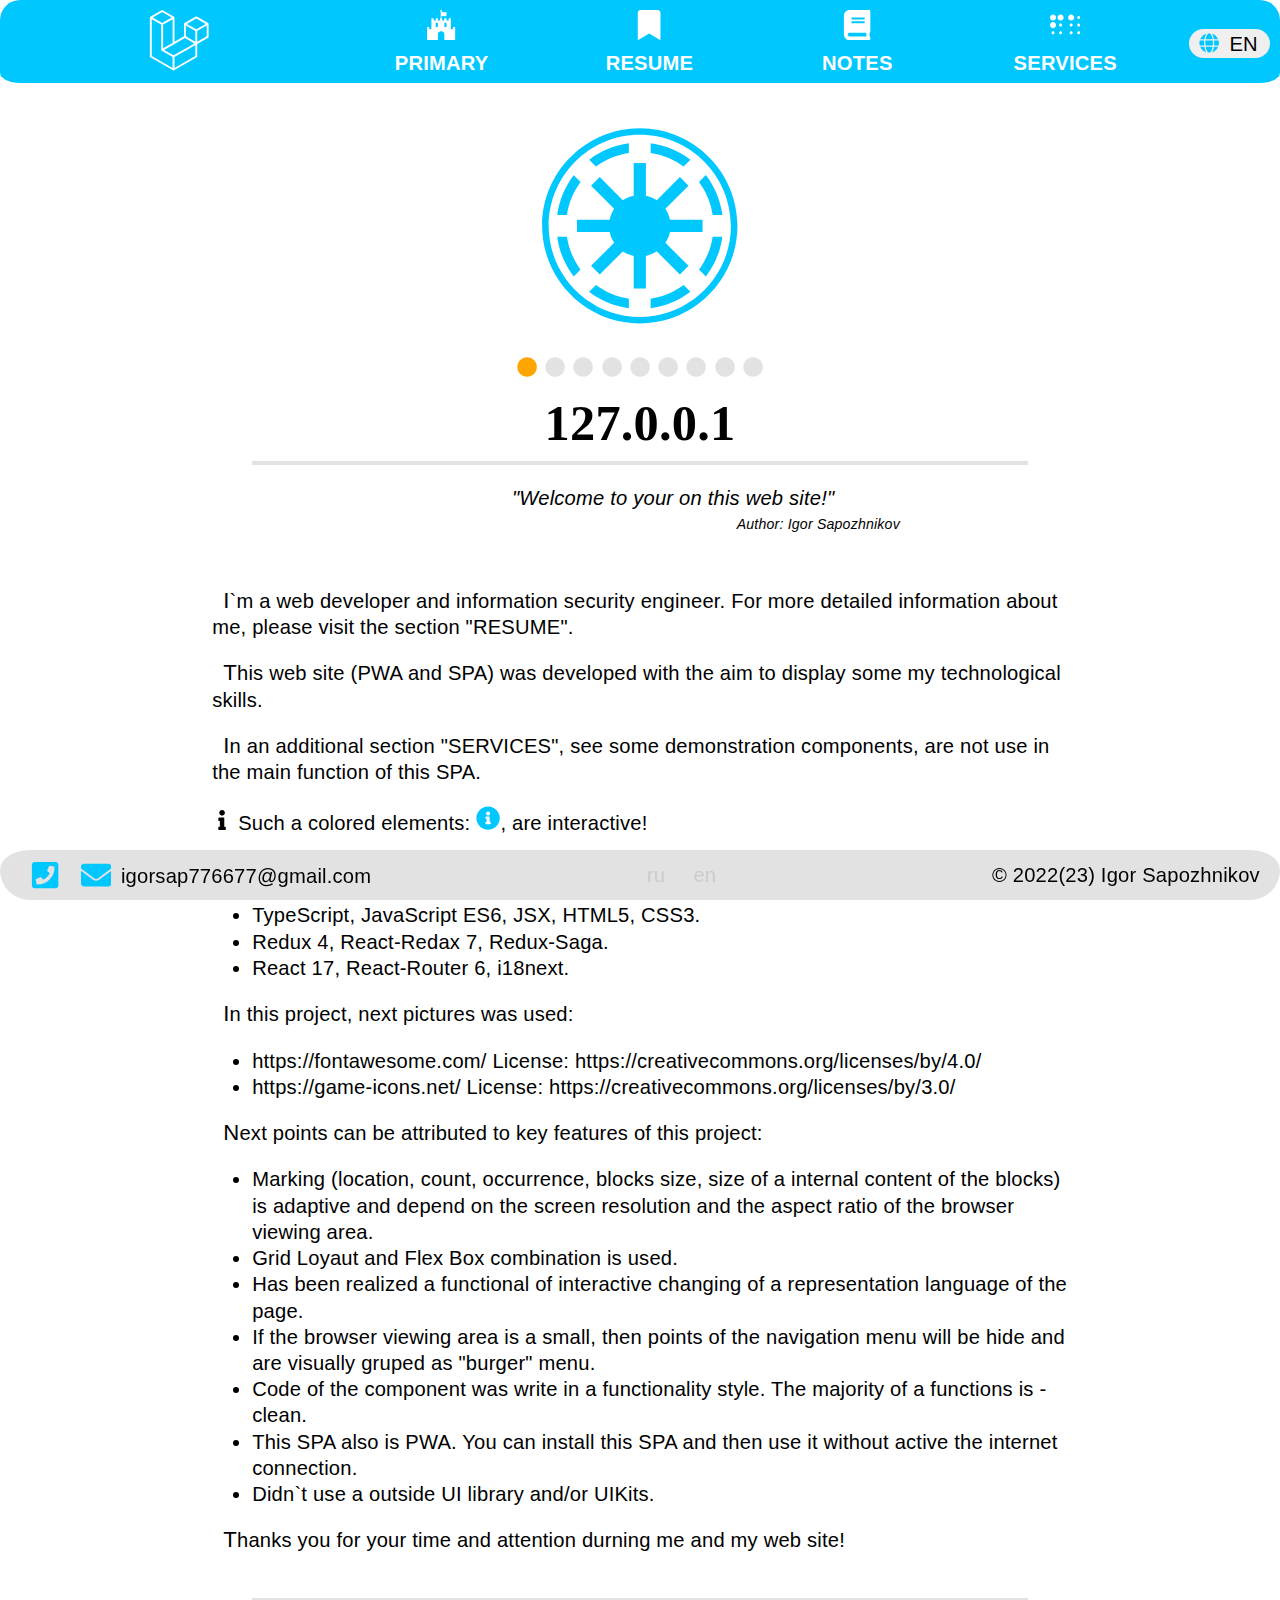
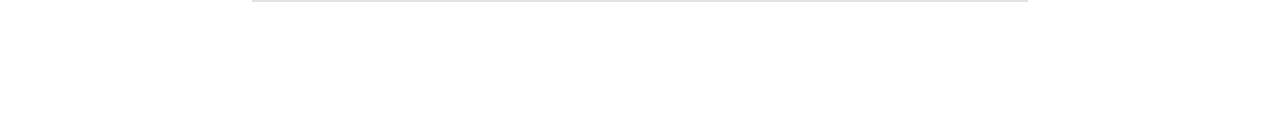
<file: index.html>
<!doctype html><html lang="ru"><head><meta charset="utf-8"/><link rel="icon" href="/favicon.ico"/><meta name="viewport" content="width=device-width,initial-scale=1"/><meta name="theme-color" content="#000000"/><meta name="author" content="IgorSapozhnikov"/><meta name="description" content="Igor Sapozhnikov Demonstration Web Site (SPA and PWA)"/><link rel="apple-touch-icon" href="/logo192.png"/><link rel="manifest" href="/manifest.json"/><title>PWA-SI (1.9.2023)</title><script defer="defer" src="/static/js/main.6d248b1a.js"></script><link href="/static/css/main.1de048ee.css" rel="stylesheet"></head><body><noscript>You need to enable JavaScript to run this app.</noscript><div id="root"></div></body></html>
</file>
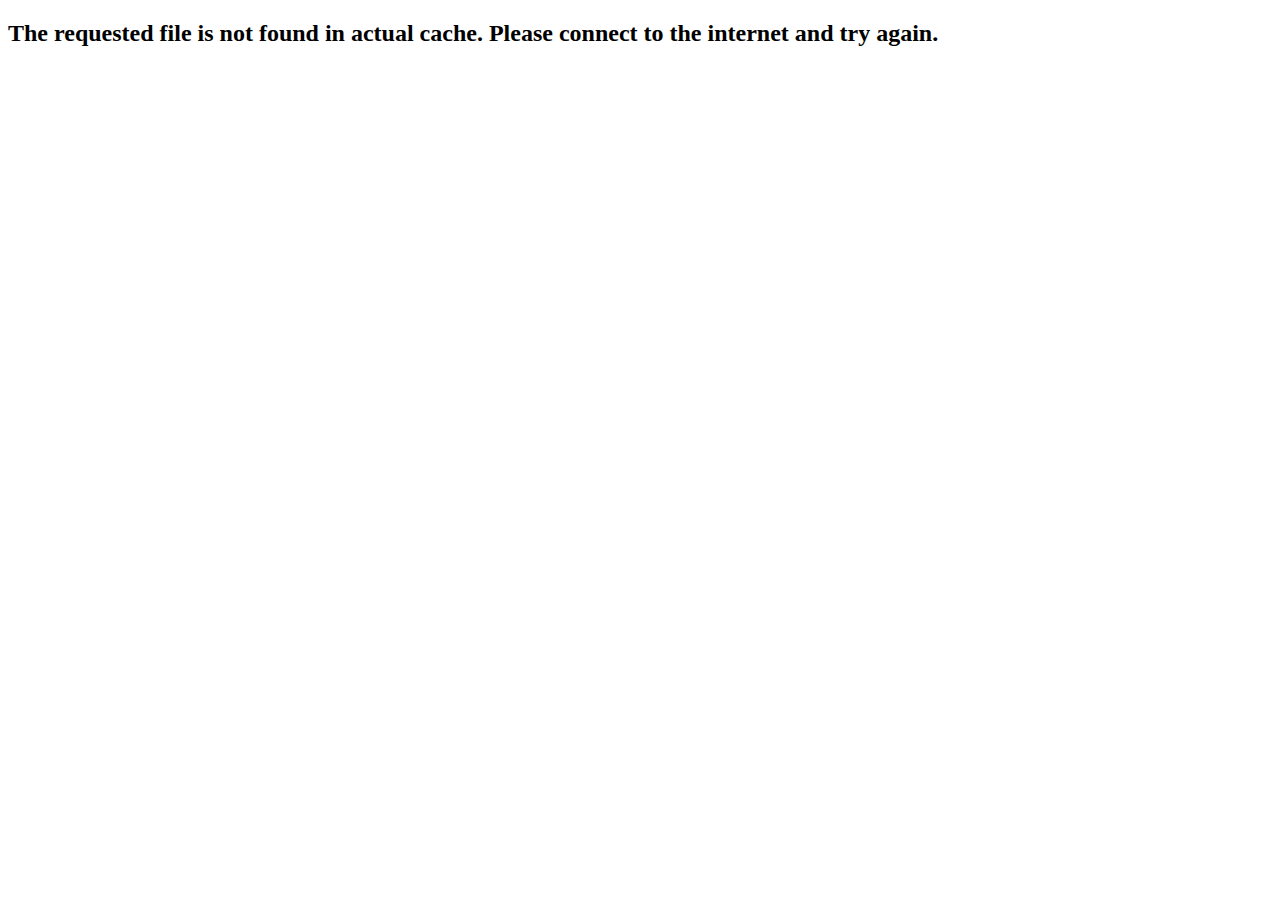
<file: offline.html>
<!DOCTYPE html>
    <head>
        <meta charset="utf-8" />
        <title>Not found</title>
    </head>    
    <body>
        <noscript>You need to enable JavaScript to run this app.</noscript>
        <header id="offline-status">
            <h2>The requested file is not found in actual cache. Please connect to the internet and try again.</h2>
        </header>
    </body>
</file>
<file: static/css/main.1de048ee.css>
:root{--max-width-page:5000px;--min-width-page:200px;--link-text-color:#00c8ff;--link-text-color-alpha:rgba(0,200,255,.85);--link-text-color-two:#00a2ff;--text-color:#000;--background-color-app:#e2e2e2;--background-color-menu-news:hsla(0,0%,100%,.748);--background-color-menu-news-qote:hsla(0,0%,100%,.748);--hover-animation-color-start:#fff;--thred-colore:orange;--thred-colore-alpha:rgba(255,166,0,.473);--modalButtonColoreOne:#000;--modalButtonColoreTwo:peru;--modalButtonColoreThree:#d4941b;--modalButtonColoreFour:#fff;--modalButtonColoreFiveOk:#6fe02d;font-size:calc(.46em + 1vw)}.preloader{background:#fff}.preloader__item{background-color:#00c8ff;background-color:var(--link-text-color)}body{-webkit-font-smoothing:antialiased;-moz-osx-font-smoothing:grayscale;background:#fff;color:#fff;font-family:-apple-system,BlinkMacSystemFont,Arial,Segoe UI,Roboto,Oxygen,Ubuntu,Cantarell,Fira Sans,Droid Sans,Helvetica Neue,sans-serif;margin:0;scrollbar-color:transparent;scrollbar-width:thin}::-webkit-scrollbar-button{width:.3em}::-webkit-scrollbar-thumb{background-color:transparent;border:.1px solid transparent;border-radius:.3em}::-webkit-scrollbar-thumb:hover{background-color:#00c8ff;background-color:var(--link-text-color)}::-webkit-resizer{height:.1em;width:.3em}::-webkit-scrollbar{height:.3em;width:.3em}code{font-family:source-code-pro,Menlo,Monaco,Consolas,Courier New,monospace}.preloader{background:var(--hover-animation-color-start);bottom:0;left:0;position:fixed;right:0;top:0;z-index:100}.preloader.unvisible{display:none}.preloader__row{-webkit-animation:preloader-rotate 2s linear infinite;animation:preloader-rotate 2s linear infinite;height:5em;left:50%;margin-left:-2.5em;margin-top:-2.5em;position:relative;text-align:center;top:50%;width:5em;z-index:2}.preloader__item-text{color:var(--thred-colore);display:block;font-size:calc(1.5vw + 1.5vh);padding-left:calc(49.5vw - 1.5em);padding-top:calc(50vh - 3vw);position:absolute;text-align:left;text-shadow:2px 2px 4px #000;-webkit-transform:skewX(25deg);transform:skewX(25deg);z-index:1}.preloader__item{-webkit-animation:preloader-bounce 2s ease-in-out infinite;animation:preloader-bounce 2s ease-in-out infinite;background-color:var(--link-text-color-alpha);border-radius:100%;display:inline-block;height:2.5em;position:absolute;top:0;width:2.5em}.preloader__item:last-child{-webkit-animation-delay:-1s;animation-delay:-1s;bottom:0;top:auto}@-webkit-keyframes preloader-rotate{to{-webkit-transform:rotate(1turn);transform:rotate(1turn)}}@keyframes preloader-rotate{to{-webkit-transform:rotate(1turn);transform:rotate(1turn)}}@-webkit-keyframes preloader-bounce{0%,to{-webkit-transform:scale(0);transform:scale(0)}50%{-webkit-transform:scale(1);transform:scale(1)}}@keyframes preloader-bounce{0%,to{-webkit-transform:scale(0);transform:scale(0)}50%{-webkit-transform:scale(1);transform:scale(1)}}.preloader.loaded_hiding{opacity:0;-webkit-transition:opacity .3s;transition:opacity .3s}.preloader.loaded{display:none}
</file>
